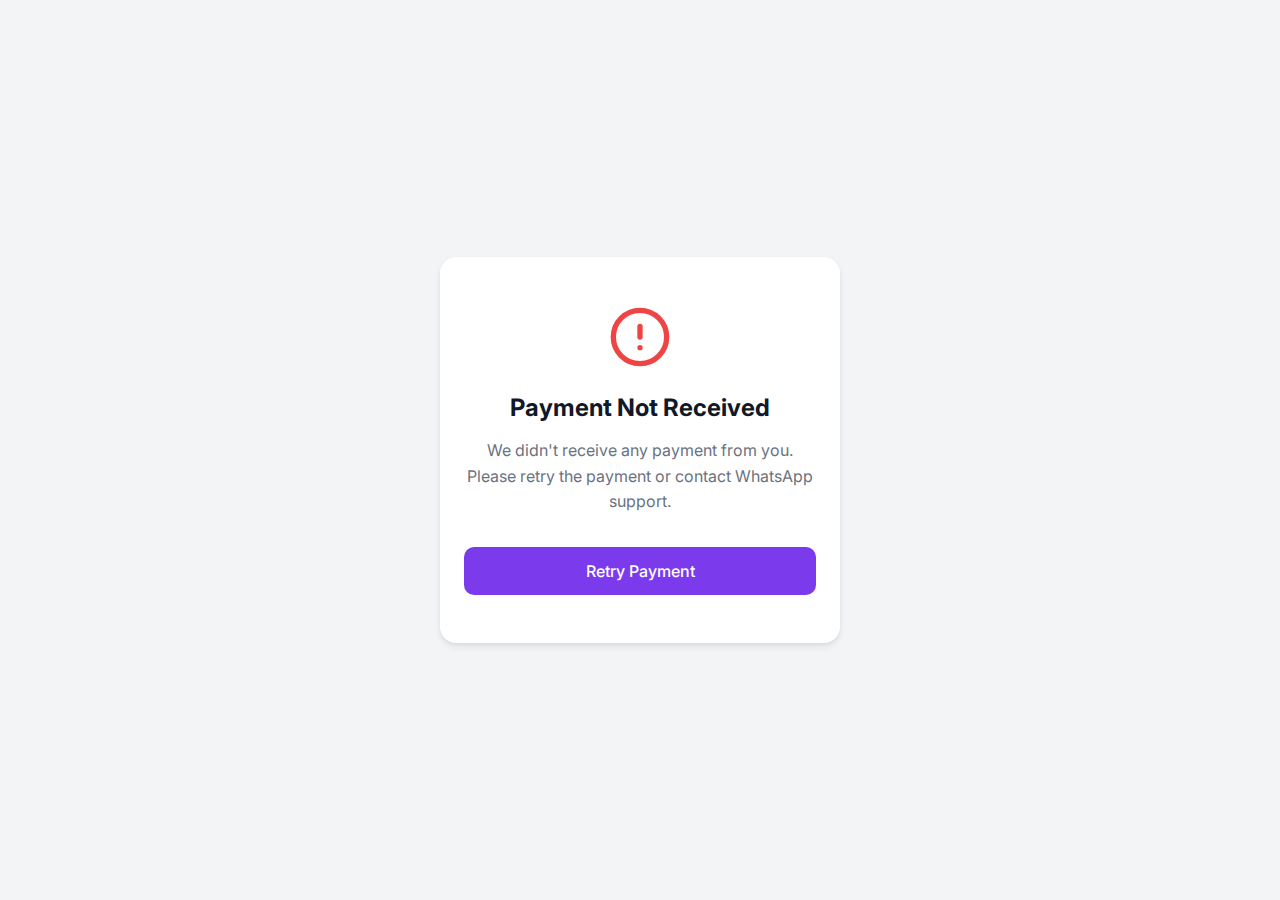
<file: payment-failed.html>
<!DOCTYPE html>
<html lang="en">
<head>
    <meta charset="UTF-8">
    <meta name="viewport" content="width=device-width, initial-scale=1.0">
    <title>Payment Failed - NOVA CASH Activation</title>
    <link rel="preconnect" href="https://fonts.googleapis.com">
    <link rel="preconnect" href="https://fonts.gstatic.com" crossorigin>
    <link href="https://fonts.googleapis.com/css2?family=Inter:wght@400;500;700&display=swap" rel="stylesheet">
    <link rel="stylesheet" href="payment-failed.css">
</head>
<body>
    <div class="failed-container">
        <div class="warning-icon">
            <svg viewBox="0 0 24 24" fill="none" xmlns="http://www.w3.org/2000/svg">
                <circle cx="12" cy="12" r="10" stroke="currentColor" stroke-width="2"/>
                <path d="M12 8V12" stroke="currentColor" stroke-width="2" stroke-linecap="round"/>
                <path d="M12 16H12.01" stroke="currentColor" stroke-width="2" stroke-linecap="round"/>
            </svg>
        </div>
        
        <h1 class="failed-title">Payment Not Received</h1>
        <p class="failed-message">
            We didn't receive any payment from you. Please retry the payment or contact WhatsApp support.
        </p>
        
        <button class="retry-button" onclick="retryPayment()">Retry Payment</button>
    </div>

    <script>
        function retryPayment() {
            window.location.href = 'payment.html';
        }
    </script>
</body>
</html>
</file>
<file: payment-failed.css>
* {
    margin: 0;
    padding: 0;
    box-sizing: border-box;
}

body {
    font-family: 'Inter', sans-serif;
    background-color: #F3F4F6;
    color: #111827;
    min-height: 100vh;
    display: flex;
    align-items: center;
    justify-content: center;
}

.failed-container {
    text-align: center;
    padding: 48px 24px;
    max-width: 400px;
    background-color: #FFFFFF;
    border-radius: 16px;
    box-shadow: 0 4px 6px rgba(0, 0, 0, 0.07), 0 1px 3px rgba(0, 0, 0, 0.06);
}

.warning-icon {
    width: 64px;
    height: 64px;
    color: #EF4444;
    margin: 0 auto 24px;
}

.warning-icon svg {
    width: 100%;
    height: 100%;
}

.failed-title {
    font-size: 24px;
    font-weight: 700;
    color: #111827;
    margin-bottom: 16px;
}

.failed-message {
    font-size: 16px;
    color: #6B7280;
    line-height: 1.6;
    margin-bottom: 32px;
}

.retry-button {
    width: 100%;
    padding: 14px 24px;
    background-color: #7C3AED;
    color: #FFFFFF;
    border: none;
    border-radius: 10px;
    font-size: 16px;
    font-weight: 500;
    font-family: 'Inter', sans-serif;
    cursor: pointer;
    transition: background-color 0.2s ease;
}

.retry-button:hover {
    background-color: #6D28D9;
}

.retry-button:active {
    background-color: #5B21B6;
}

/* Mobile Responsive */
@media (max-width: 640px) {
    .failed-container {
        padding: 32px 16px;
        margin: 16px;
    }
    
    .failed-title {
        font-size: 20px;
    }
    
    .failed-message {
        font-size: 14px;
    }
}
</file>
